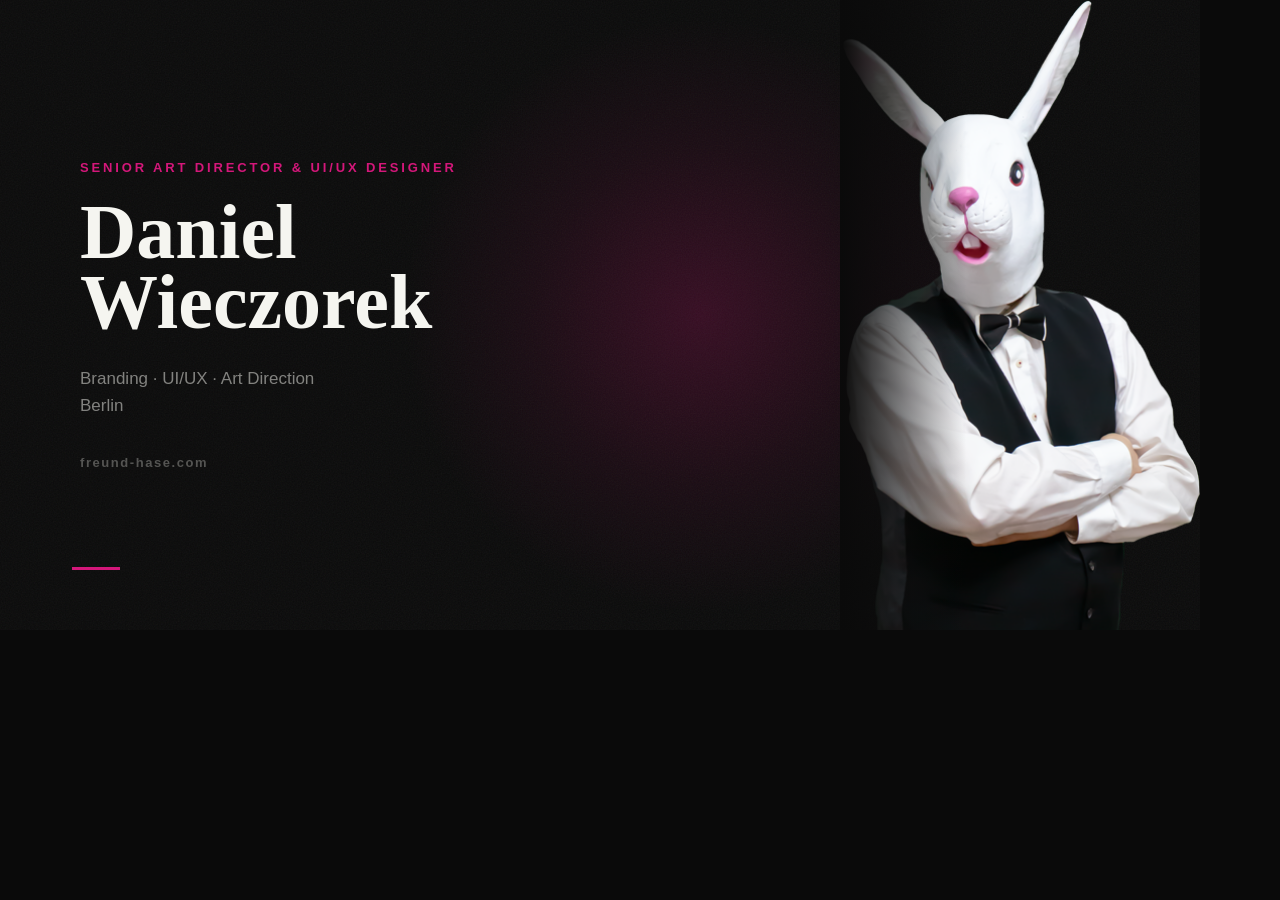
<file: og-preview-template.html>
<!DOCTYPE html>
<html>
<head>
<meta charset="UTF-8">
<style>
  * { margin: 0; padding: 0; box-sizing: border-box; }
  body {
    width: 1200px; height: 630px; overflow: hidden;
    background: #0a0a0a;
    font-family: 'Georgia', serif;
    display: flex;
    align-items: center;
    justify-content: space-between;
    position: relative;
  }

  /* Grain */
  body::before {
    content: '';
    position: absolute; inset: 0;
    background-image: url("data:image/svg+xml,%3Csvg xmlns='http://www.w3.org/2000/svg' width='300' height='300'%3E%3Cfilter id='n'%3E%3CfeTurbulence type='fractalNoise' baseFrequency='0.75' numOctaves='4' stitchTiles='stitch'/%3E%3C/filter%3E%3Crect width='300' height='300' filter='url(%23n)' opacity='0.05'/%3E%3C/svg%3E");
    pointer-events: none; z-index: 1;
  }

  /* Glow */
  .glow {
    position: absolute;
    right: 200px; top: 50%;
    transform: translateY(-50%);
    width: 600px; height: 600px;
    border-radius: 50%;
    background: radial-gradient(circle, rgba(212,23,122,0.22) 0%, rgba(212,23,122,0.08) 40%, transparent 70%);
    pointer-events: none; z-index: 0;
  }

  /* Left text area */
  .text {
    position: relative; z-index: 2;
    padding: 60px 0 60px 80px;
    display: flex; flex-direction: column; justify-content: center;
    gap: 0;
    flex: 1;
  }

  .label {
    font-family: 'Arial', sans-serif;
    font-size: 13px; font-weight: 700;
    letter-spacing: 0.22em; text-transform: uppercase;
    color: #d4177a;
    margin-bottom: 22px;
  }

  .name {
    font-family: 'Georgia', serif;
    font-size: 78px; font-weight: 900;
    line-height: 0.9;
    color: #f5f5f0;
    margin-bottom: 28px;
  }

  .role {
    font-family: 'Arial', sans-serif;
    font-size: 17px; font-weight: 400;
    color: rgba(245,245,240,0.5);
    line-height: 1.6;
  }

  .domain {
    margin-top: 36px;
    font-family: 'Arial', sans-serif;
    font-size: 13px; font-weight: 600;
    letter-spacing: 0.12em;
    color: rgba(245,245,240,0.3);
  }

  /* Right image */
  .portrait-wrap {
    position: relative; z-index: 2;
    width: 360px; height: 630px;
    flex-shrink: 0;
    overflow: hidden;
  }

  .portrait-wrap img {
    width: 100%; height: 100%;
    object-fit: cover;
    object-position: center top;
    display: block;
  }

  /* Fade left edge of image */
  .portrait-wrap::before {
    content: '';
    position: absolute; inset: 0; left: 0;
    background: linear-gradient(to right, #0a0a0a 0%, transparent 35%);
    z-index: 1;
  }

  /* Accent line */
  .accent-line {
    position: absolute;
    left: 72px; bottom: 60px;
    width: 48px; height: 3px;
    background: #d4177a;
    z-index: 2;
  }
</style>
</head>
<body>
  <div class="glow"></div>

  <div class="text">
    <span class="label">Senior Art Director &amp; UI/UX Designer</span>
    <div class="name">Daniel<br>Wieczorek</div>
    <div class="role">
      Branding · UI/UX · Art Direction<br>
      Berlin
    </div>
    <div class="domain">freund-hase.com</div>
  </div>

  <div class="portrait-wrap">
    <img src="images/index/freund-hase.png" alt="">
  </div>

  <div class="accent-line"></div>
</body>
</html>
</file>
